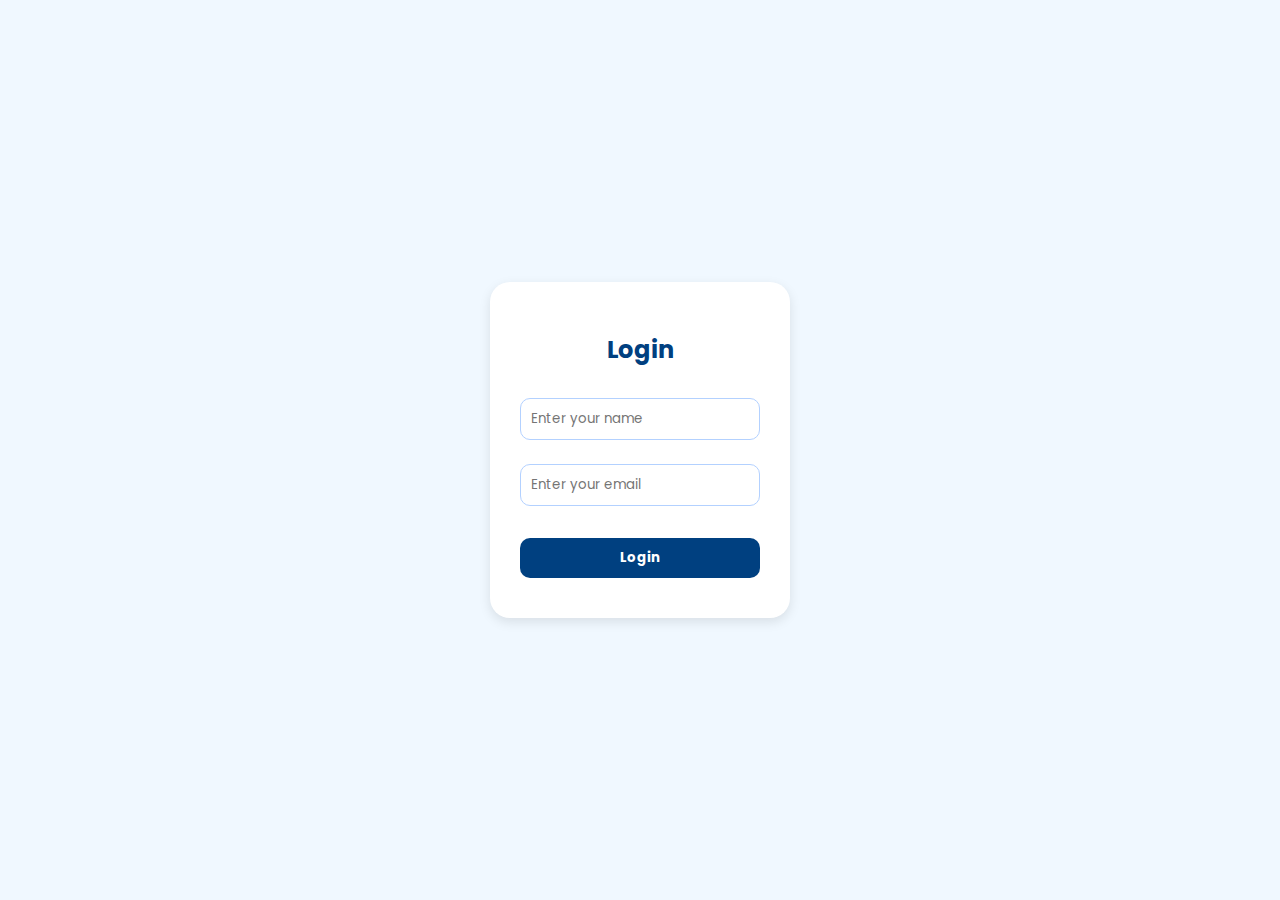
<file: index.html>
<!DOCTYPE html>
<html lang="en">

<head>
  <meta charset="UTF-8">
  <title>Login Page</title>
  <link
    href="https://fonts.googleapis.com/css2?family=Lato:ital,wght@0,100;0,300;0,400;0,700;0,900;1,100;1,300;1,400;1,700;1,900&family=Manrope:wght@200..800&family=Nunito:ital,wght@0,200..1000;1,200..1000&family=PT+Sans+Narrow:wght@400;700&family=Poppins:ital,wght@0,100;0,200;0,300;0,400;0,500;0,600;0,700;0,800;0,900;1,100;1,200;1,300;1,400;1,500;1,600;1,700;1,800;1,900&family=Raleway:ital,wght@0,100..900;1,100..900&display=swap"
    rel="stylesheet">
  <style>
    * {
      box-sizing: border-box;
      font-family: poppins, sans-serif;
    }

    body {
      margin: 0;
      padding: 0;
      background-color: #f0f8ff;
      display: flex;
      justify-content: center;
      align-items: center;
      height: 100vh;
    }

    .login-container {
      background-color: #ffffff;
      padding: 30px;
      border-radius: 20px;
      box-shadow: 0 4px 12px rgba(0, 0, 0, 0.1);
      width: 300px;
    }

    h2 {
      text-align: center;
      color: #004080;
    }

    input[type="text"],
    input[type="email"] {
      width: 100%;
      padding: 10px;
      margin: 12px 0;
      border: 1px solid #b3d1ff;
      border-radius: 10px;
    }

    button {
      width: 100%;
      padding: 10px;
      background-color: #004080;
      color: white;
      border: none;
      border-radius: 10px;
      font-weight: bold;
      cursor: pointer;
      margin-top: 20px;
      transition: background-color 0.3s;
    }

    button:hover {
      background-color: #0059b3;
    }

    .success {
      margin-top: 10px;
      color: green;
      text-align: center;
      font-size: 14px;
    }
  </style>
</head>

<body>
  <div class="login-container">
    <h2>Login</h2>
    <input type="text" id="name" placeholder="Enter your name" required>
    <input type="email" id="email" placeholder="Enter your email" required>
    <button onclick="saveDetails()">Login</button>
    <div class="success" id="message"></div>
  </div>

  <script>
    function saveDetails() {
      const name = document.getElementById("name").value.trim();
      const email = document.getElementById("email").value.trim();

      if (name && email) {
        localStorage.setItem("userName", name);
        localStorage.setItem("userEmail", email);
        document.getElementById("message").textContent = "Login successful! Details saved.";
        window.location.href = "quiz.html";

      } else {
        document.getElementById("message").textContent = "Please enter both name and email.";
        document.getElementById("message").style.color = "red";
      }
    }
  </script>
</body>

</html>
</file>
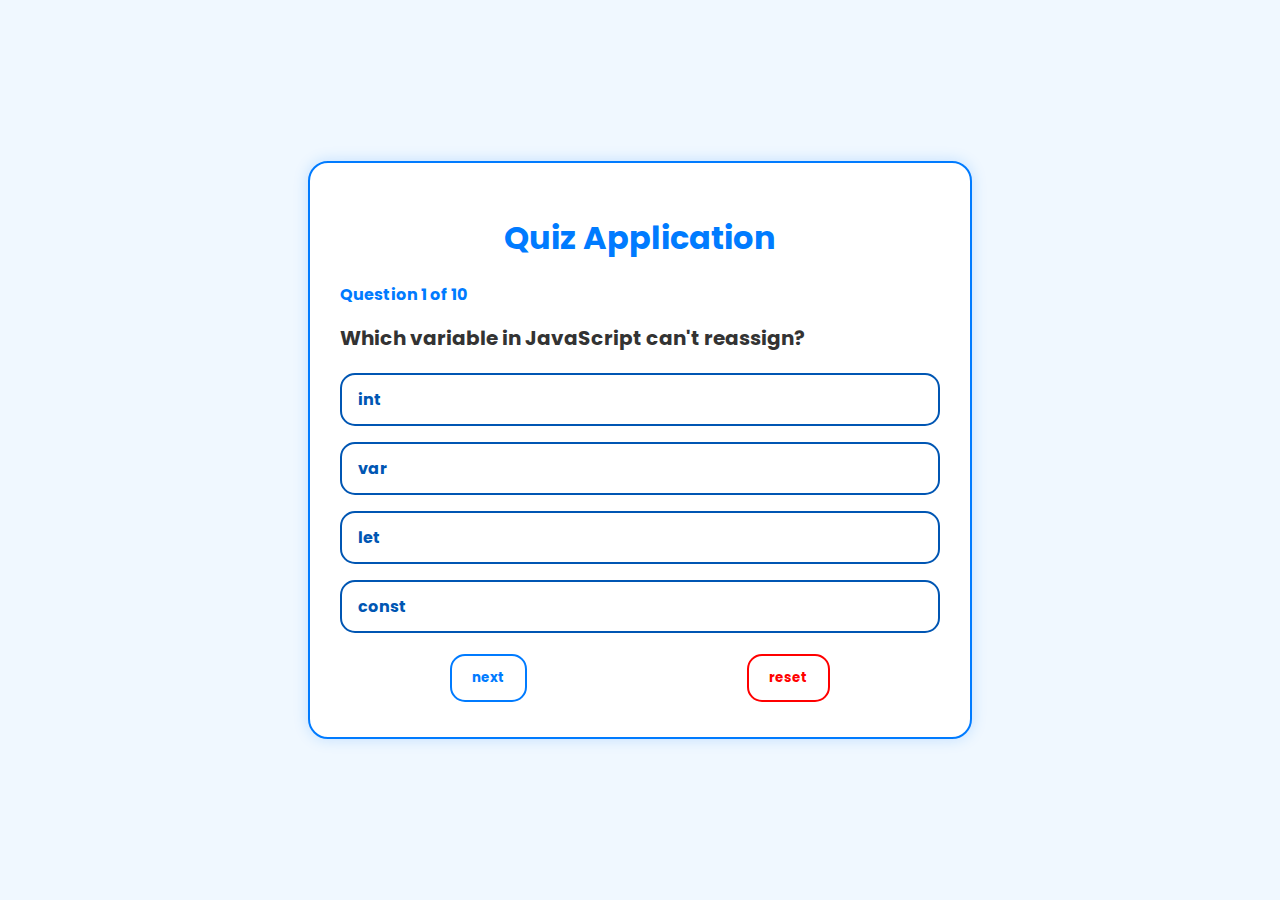
<file: quiz.html>
<!DOCTYPE html>
<html lang="en">

<head>
    <meta charset="UTF-8">
    <meta name="viewport" content="width=device-width, initial-scale=1.0">
    <title>Quiz Application</title>
    <link rel="stylesheet" href="style.css">
    <link rel="preconnect" href="https://fonts.googleapis.com">
    <link rel="preconnect" href="https://fonts.gstatic.com" crossorigin>
    <link
        href="https://fonts.googleapis.com/css2?family=Lato:ital,wght@0,100;0,300;0,400;0,700;0,900;1,100;1,300;1,400;1,700;1,900&family=Manrope:wght@200..800&family=Nunito:ital,wght@0,200..1000;1,200..1000&family=PT+Sans+Narrow:wght@400;700&family=Poppins:ital,wght@0,100;0,200;0,300;0,400;0,500;0,600;0,700;0,800;0,900;1,100;1,200;1,300;1,400;1,500;1,600;1,700;1,800;1,900&family=Raleway:ital,wght@0,100..900;1,100..900&display=swap"
        rel="stylesheet">
</head>

<body>
    <div class="quiz">
        <h1>Quiz Application</h1>
        <div id="question-container">
            <div id="timer">
            </div>
            <p id="question-number"></p>
            <h2 id="question"></h2>
            <div class="options">
                <p class="option" id="option1"></p>
                <p class="option" id="option2"></p>
                <p class="option" id="option3"></p>
                <p class="option" id="option4"></p>
            </div>
            <div class="btns">
                <button id="prev">previous</button>
                <button id="next">next</button>
                <button id="reset">reset</button>
                <button id="submit" style="display: none;">submit</button>
            </div>
        </div>
    </div>

    <script src="app.js"></script>
</body>

</html>
</file>
<file: style.css>
body {
  font-family: "Poppins", sans-serif;
  background-color: #f0f8ff;
  margin: 0;
  padding: 0;
  display: flex;
  justify-content: center;
  align-items: center;
  height: 100vh;
}

.quiz {
  background-color: white;
  border: 2px solid #007bff;
  border-radius: 20px;
  padding: 30px;
  width: 70%;
  max-width: 600px;
  box-shadow: 0 0 15px rgba(0, 123, 255, 0.2);
}

h1 {
  color: #007bff;
  text-align: center;
  margin-bottom: 20px;
}

#question-number {
  color: #007bff;
  font-weight: bold;
}

#question {
  margin: 10px 0 20px 0;
  font-size: 20px;
  color: #333;
}

.option {
  color: #0056b3;
  border: 2px solid #0056b3;
  font-weight: bold;
  border-radius: 15px;
  padding: 12px;
  font-size: 16px;
  cursor: pointer;
  text-align: left;
  padding-inline: 1rem;
  transition: background-color 0.3s;
}
.option:hover {
  background-color: #7dbafc;
}
#prev,
#next {
  background-color: white;
  border: 2px solid #007bff;
  color: #007bff;
  padding: 12px 20px;
  border-radius: 15px;
  margin: 5px;
  font-weight: bold;
  font-family: "Poppins", sans-serif;
  cursor: pointer;
  transition: all 0.3s;
}

#prev:hover,
#next:hover {
  background-color: #007bff;
  color: white;
}

#reset {
  background-color: white;
  border: 2px solid red;
  color: red;
  padding: 12px 20px;
  border-radius: 15px;
  margin: 5px;
  font-weight: bold;
  font-family: "Poppins", sans-serif;
  cursor: pointer;
  transition: all 0.3s;
}

#reset:hover {
  background-color: red;
  color: white;
}

.btns {
  display: flex;
  justify-content: space-around;
  align-items: center;
}

.selected {
  background-color: #4caf50;
  color: white;
  border: 2px solid #388e3c;
  font-weight: bold;
  transition: 0.3s ease;
}

#timer {
  background-color: white;
  color: #007bff;
  font-weight: bold;
  font-size: 20px;
  text-align: center;
}

#submit {
  background-color: white;
  border: 2px solid green;
  color: green;
  padding: 12px 20px;
  border-radius: 15px;
  margin: 5px;
  font-weight: bold;
  font-family: "Poppins", sans-serif;
  cursor: pointer;
  transition: all 0.3s;
}

#submit:hover {
  background-color: green;
  color: white;
}
</file>
